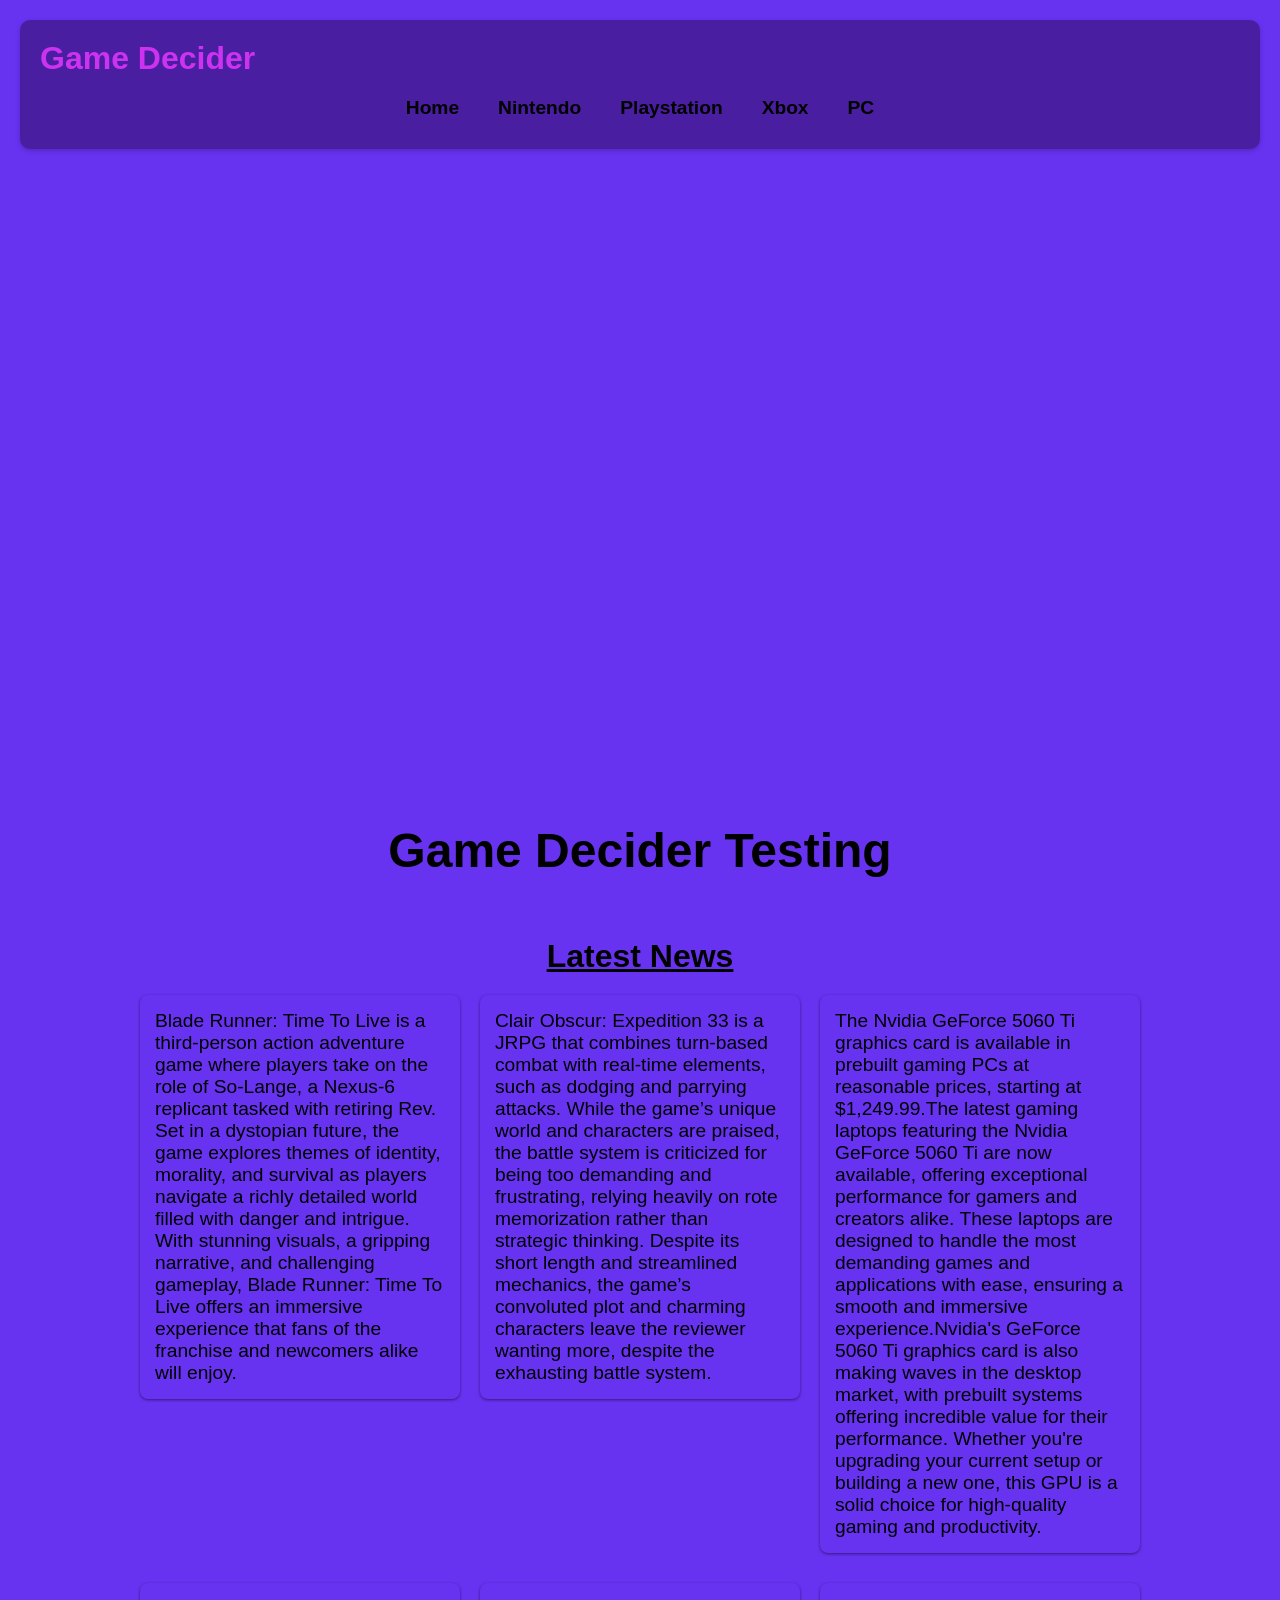
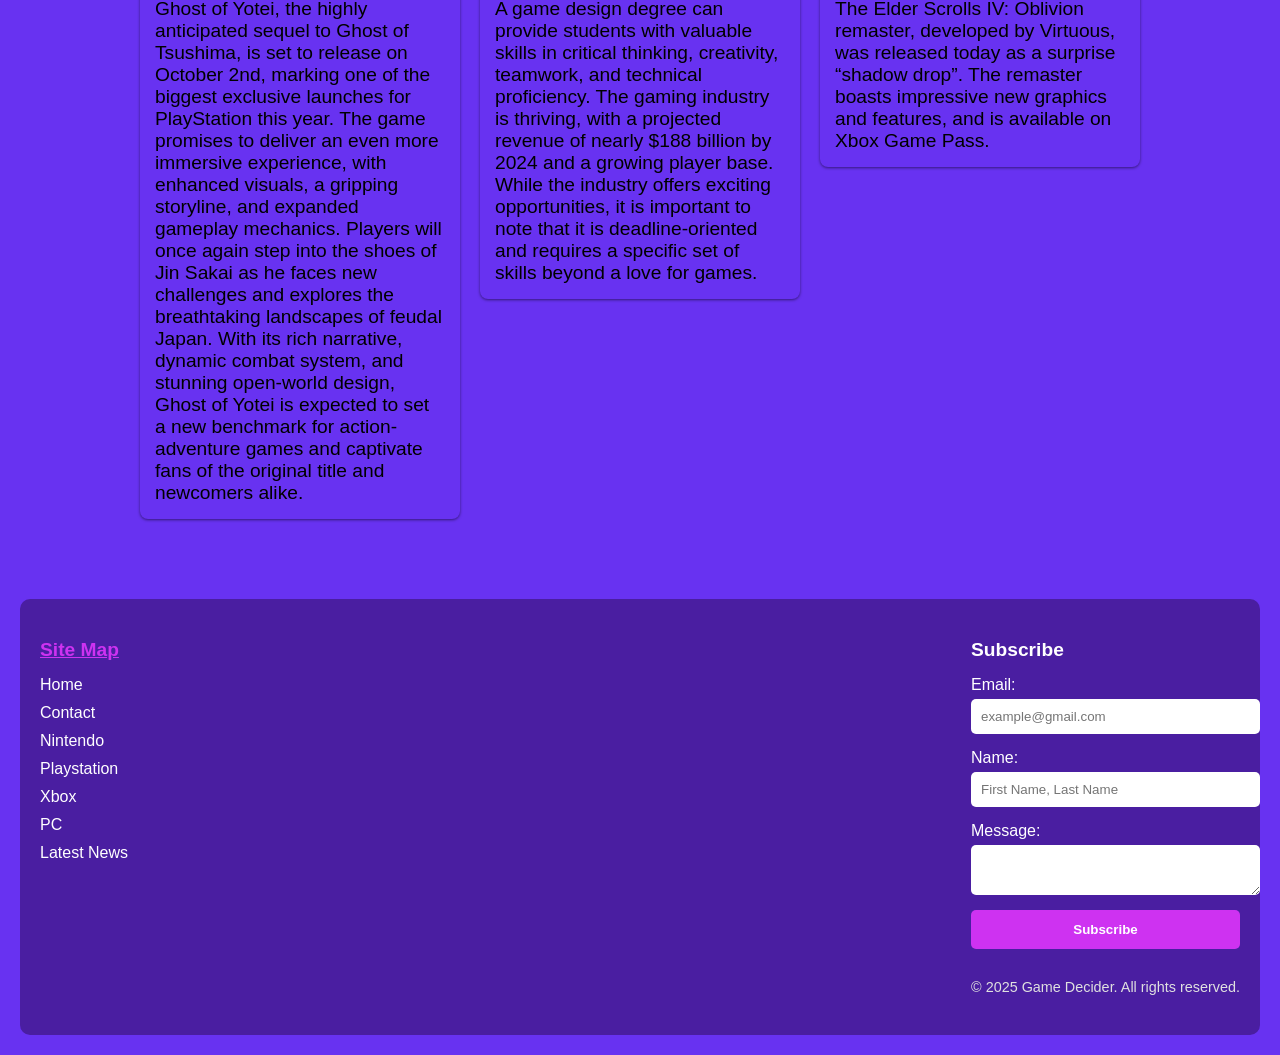
<file: index.html>
<!DOCTYPE html>
<html lang="en">

<head>
  <meta charset="UTF-8" />
  <meta name="viewport" content="width=device-width, initial-scale=1.0" />
  <title>Game Decider</title>
  <!-- this is the style for the index -->
  <link rel="stylesheet" href="style.css" />
  <!-- THis is the main CSS -->
  <link rel="stylesheet" href="./main.css" />
</head>

<body id="top">
  <div>
    <header>
      <a href="https://www.proprofs.com/quiz-school/story.php?title=which-video-game-console-is-right-you" target="_blank">
        <h1 class="title-name">Game Decider</h1>
      </a>
      <!-- This is going to make navbar -->
      <nav>
        <ul>
          <!-- This is the way the page are going to be link -->
          <li><a href="index.html">Home</a></li>
          <li><a href="./nintendo/nintendo.html">Nintendo</a></li>
          <li><a href="./playStation/playStation.html">Playstation</a></li>
          <li><a href="./xbox/xbox.html">Xbox</a></li>
          <li><a href="./pc/pc.html">PC</a></li>
        </ul>
      </nav>
    </header>
  </div>

  <div class="slide-show">
    <div class="slide">
      <img src="./Images/nintendo.avif" alt="nintendo image" />
    </div>
    <div class="slide">
      <img src="./Images/pc.webp" alt="personal-computer image" />
    </div>
    <div class="slide">
      <img src="./Images/playstation-5.jpg" alt="playstation image" />
    </div>
    <div class="slide">
      <img src="./Images/xbox.webp" alt="xbox image" />
    </div>
  </div>

  <a href="https://www.proprofs.com/quiz-school/story.php?title=which-video-game-console-is-right-you" target="_blank" class="link-test">
    <h2>Game Decider Testing</h2>
  </a>

  <div class="latest-news" >
    <h2 id="latest-news">Latest News</h2>
    <div class="news">
      <a href="https://insider-gaming.com/unannounced-blade-runner-game-canceled-supermassive-games/" target="_blank">
        <p>
            Blade Runner: Time To Live is a third-person action adventure game where players take on the role of So-Lange,
            a Nexus-6 replicant tasked with retiring Rev. Set in a dystopian future, the game explores themes of identity,
            morality, and survival as players navigate a richly detailed world filled with danger and intrigue. With
            stunning visuals, a gripping narrative, and challenging gameplay, Blade Runner: Time To Live offers an
            immersive experience that fans of the franchise and newcomers alike will enjoy.
        </p>
      </a>
      <a href="https://www.pcgamer.com/games/rpg/clair-obscur-expedition-33-review/" target="_blank">
        <p>
          Clair Obscur: Expedition 33 is a JRPG that combines turn-based combat with real-time elements, such as dodging
          and parrying attacks. While the game’s unique world and characters are praised, the battle system is
          criticized for being too demanding and frustrating, relying heavily on rote memorization rather than strategic thinking.
          Despite its short length and streamlined mechanics, the game’s convoluted plot and charming characters leave
          the reviewer wanting more, despite the exhausting battle system.
        </p>
      </a>
      <a href="https://www.ign.com/articles/skytech-geforce-rtx-5060-ti-prebuilt-gaming-pc-deal-2025" target="_blank">
        <p>
          The Nvidia GeForce 5060 Ti graphics card is available in prebuilt gaming PCs at reasonable prices, starting at
          $1,249.99.The latest gaming laptops featuring the Nvidia GeForce 5060 Ti are now available, offering
          exceptional performance for gamers and creators alike. These laptops are designed to handle the most demanding
          games and applications with ease, ensuring a smooth and immersive experience.Nvidia's GeForce 5060 Ti graphics
          card is also making waves in the desktop market, with prebuilt systems offering incredible value for their
          performance. Whether you're upgrading your current setup or building a new one, this GPU is a solid choice for
          high-quality gaming and productivity.
        </p>
      </a>
      <a href="https://www.forbes.com/sites/paultassi/2025/04/23/ghost-of-yotei-gets-a-release-date-as-games-get-exhausted-with-gta-6/" target="_blank">
        <p>
            Ghost of Yotei, the highly anticipated sequel to Ghost of Tsushima, is set to release on October 2nd, marking one of the biggest exclusive launches for PlayStation this year. The game promises to deliver an even more immersive experience, with enhanced visuals, a gripping storyline, and expanded gameplay mechanics. Players will once again step into the shoes of Jin Sakai as he faces new challenges and explores the breathtaking landscapes of feudal Japan. With its rich narrative, dynamic combat system, and stunning open-world design, Ghost of Yotei is expected to set a new benchmark for action-adventure games and captivate fans of the original title and newcomers alike.

        </p>
      </a>
      <a href="https://www.usnews.com/education/articles/how-to-get-a-degree-in-game-design" target="_blank">
        <p>
          A game design degree can provide students with valuable skills in critical thinking, creativity, teamwork, and technical proficiency. The gaming industry is thriving, with a projected revenue of nearly $188 billion by 2024 and a growing player base. While the industry offers exciting opportunities, it is important to note that it is deadline-oriented and requires a specific set of skills beyond a love for games.

        </p>
      </a>
      <a href="https://www.forbes.com/sites/paultassi/2025/04/22/the-elder-scrolls-iv-oblivion-remaster-is-live-free-on-xbox-game-pass/"
      target="_blank">
      <p>
        The Elder Scrolls IV: Oblivion remaster, developed by Virtuous, was released today as a surprise “shadow
        drop”. The remaster boasts impressive new graphics and features, and is available on Xbox Game Pass.
      </p>
    </a>
    </div>
  </div>

  <footer>
    <div class="footer-content">
      <div class="footer-content1">
        <h3 class="footer-title">Site Map</h3>
        <ul>
          <li><a href="#top">Home</a></li>
          <li><a href="#subscribe">Contact</a></li>
          <li><a href="./nintendo/nintendo.html">Nintendo</a></li>
          <li><a href="./playStation/playStation.html">Playstation</a></li>
          <li><a href="./xbox/xbox.html">Xbox</a></li>
          <li><a href="./pc/pc.html">PC</a></li>
          <li><a href="#latest-news">Latest News</a></li>
        </ul>
      </div>
      <div class="footer-content2">
        <h3>Subscribe</h3>
        <form action="#" method="post">
          <label for="email">Email:</label>
          <input type="email" id="email" name="email" placeholder="example@gmail.com "required />
          <label for="name">Name:</label>
          <input type="text" id="name" name="name" placeholder="First Name, Last Name" required />
          <label for="message">Message:</label>
          <textarea id="message" name="message" required></textarea>
          <input type="submit" value="Subscribe" />
        </form>
        <p>&copy; 2025 Game Decider. All rights reserved.</p>
      </div>
    </div>
  </footer>
</body>

</html>
</file>
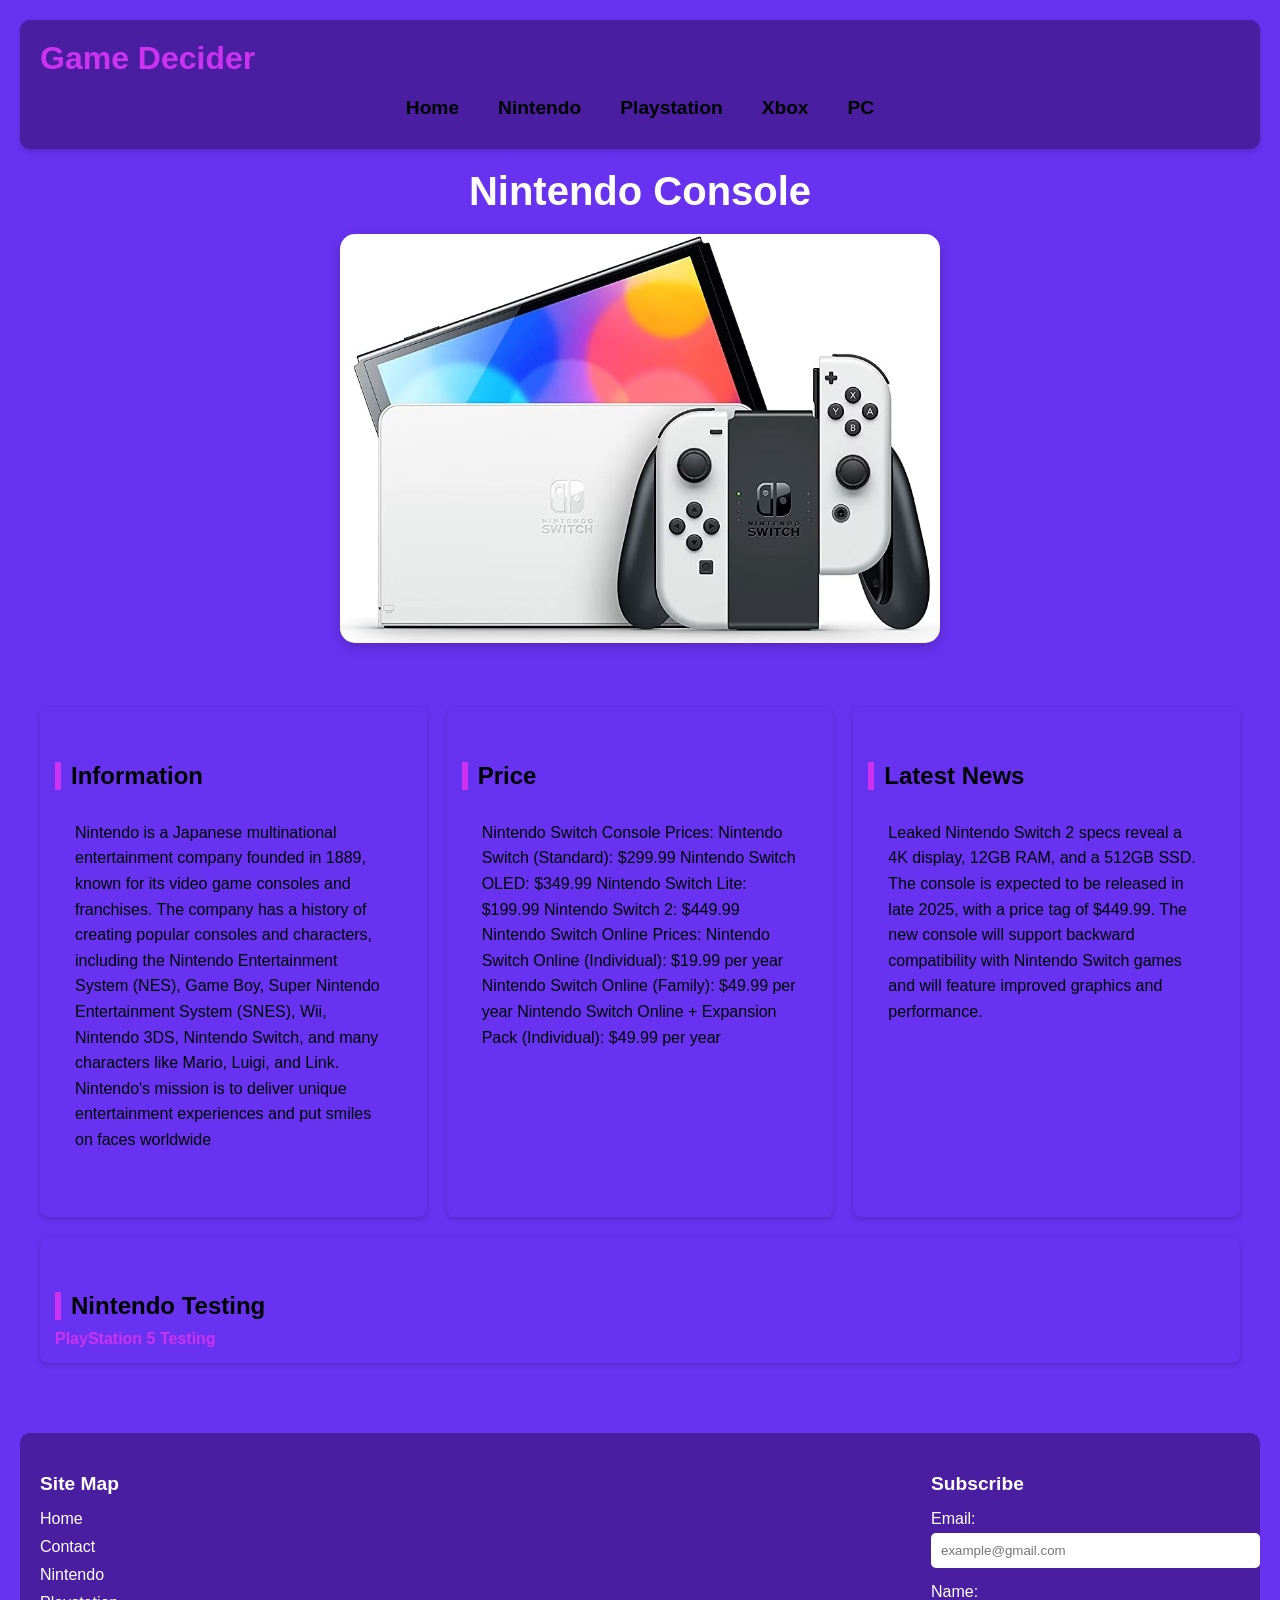
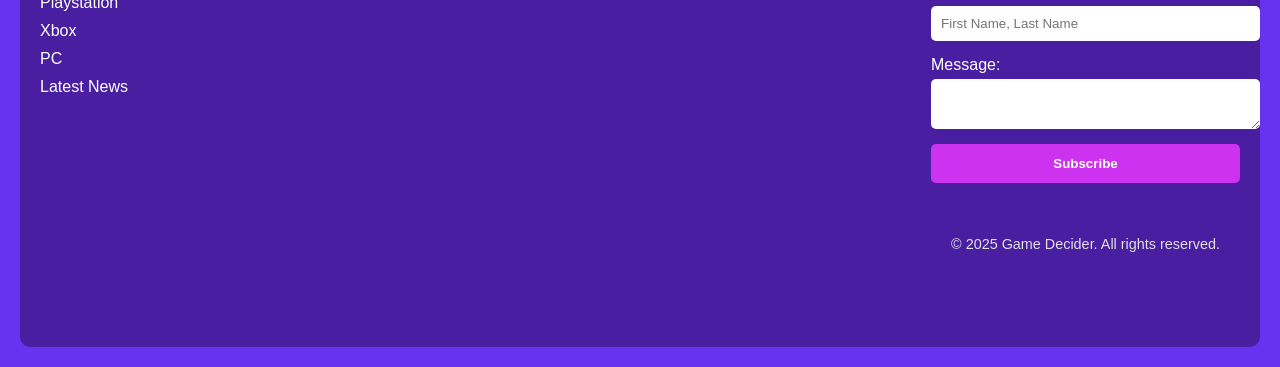
<file: nintendo/nintendo.html>
<!DOCTYPE html>
<html lang="en">
  <head>
    <meta charset="UTF-8" />
    <meta name="viewport" content="width=device-width, initial-scale=1.0" />
    <title>Nintendo</title>
    <!-- This is the global styling   -->
    <link rel="stylesheet" href="../main.css" />
    <!-- Console styling -->
    <link rel="stylesheet" href="../console.css" />
  </head>

  <body>
    <header>
      <a href="https://www.proprofs.com/quiz-school/story.php?title=which-video-game-console-is-right-you" target="_blank">
      <h1 class="title-name">Game Decider</h1>
      </a>
      <!-- This is going to make navbar -->
      <nav>
        <ul>
          <!-- This is the way the page are going to be link -->
          <li><a href="../index.html">Home</a></li>
          <li><a href="../nintendo/nintendo.html">Nintendo</a></li>
          <li><a href="../playStation/playStation.html">Playstation</a></li>
          <li><a href="../xbox/xbox.html">Xbox</a></li>
          <li><a href="../pc/pc.html">PC</a></li>
        </ul>
      </nav>
    </header>

    <h1 class="title-of-console" id="nintendo">Nintendo Console</h1>
    <!-- Img -->
    <div class="image-bar">
      <img src="../Images/nintendo.avif" alt="This is a picture of a " />
    </div>

    <div class="info-section">
      <div class="info-column hover-color">
        <h2>Information</h2>
        <p>
          Nintendo is a Japanese multinational entertainment company founded in
          1889, known for its video game consoles and franchises. The company
          has a history of creating popular consoles and characters, including
          the Nintendo Entertainment System (NES), Game Boy, Super Nintendo
          Entertainment System (SNES), Wii, Nintendo 3DS, Nintendo Switch, and
          many characters like Mario, Luigi, and Link. Nintendo's mission is to
          deliver unique entertainment experiences and put smiles on faces
          worldwide
        </p>
      </div>

      <div class="info-column hover-color">
        <h2>Price</h2>
        <p>
          Nintendo Switch Console Prices: Nintendo Switch (Standard): $299.99
          Nintendo Switch OLED: $349.99 Nintendo Switch Lite: $199.99 Nintendo
          Switch 2: $449.99 Nintendo Switch Online Prices: Nintendo Switch
          Online (Individual): $19.99 per year Nintendo Switch Online (Family):
          $49.99 per year Nintendo Switch Online + Expansion Pack (Individual):
          $49.99 per year
        </p>
      </div>

      <div class="info-column hover-color">
        <h2>Latest News</h2>
        <p>
          Leaked Nintendo Switch 2 specs reveal a 4K display, 12GB RAM, and a
          512GB SSD. The console is expected to be released in late 2025, with a
          price tag of $449.99. The new console will support backward
          compatibility with Nintendo Switch games and will feature improved
          graphics and performance.
        </p>
      </div>

      <div class="info-column">
        <h2> Nintendo Testing</h2>
        <a href="https://www.proprofs.com/quiz-school/story.php?title=which-video-game-console-is-right-you" target="_blank">PlayStation 5 Testing</a>
      </div>
    </div>


    <footer>
      <div class="footer-content">
        <div class="footer-content1">
          <h3>Site Map</h3>
          <ul>
            <li><a href="../index.html">Home</a></li>
            <li><a href="#subscribe">Contact</a></li>
            <li><a href="../nintendo/nintendo.html">Nintendo</a></li>
            <li><a href="../playStation/playStation.html">Playstation</a></li>
            <li><a href="../xbox/xbox.html">Xbox</a></li>
            <li><a href="../pc/pc.html">PC</a></li>
            <li><a href="../index.html">Latest News</a></li>
          </ul>
        </div>
        <div class="footer-content2">
          <h3>Subscribe</h3>
          <form action="#" method="post">
            <label for="email">Email:</label>
            <input type="email" id="email" name="email" placeholder="example@gmail.com "required />
            <label for="name">Name:</label>
            <input type="text" id="name" name="name" placeholder="First Name, Last Name" required />
            <label for="message">Message:</label>
            <textarea id="message" name="message" required></textarea>
            <input type="submit" value="Subscribe" />
          </form>
          <p>&copy; 2025 Game Decider. All rights reserved.</p>
        </div>
      </div>
    </footer>
  </body>
</html>
</file>
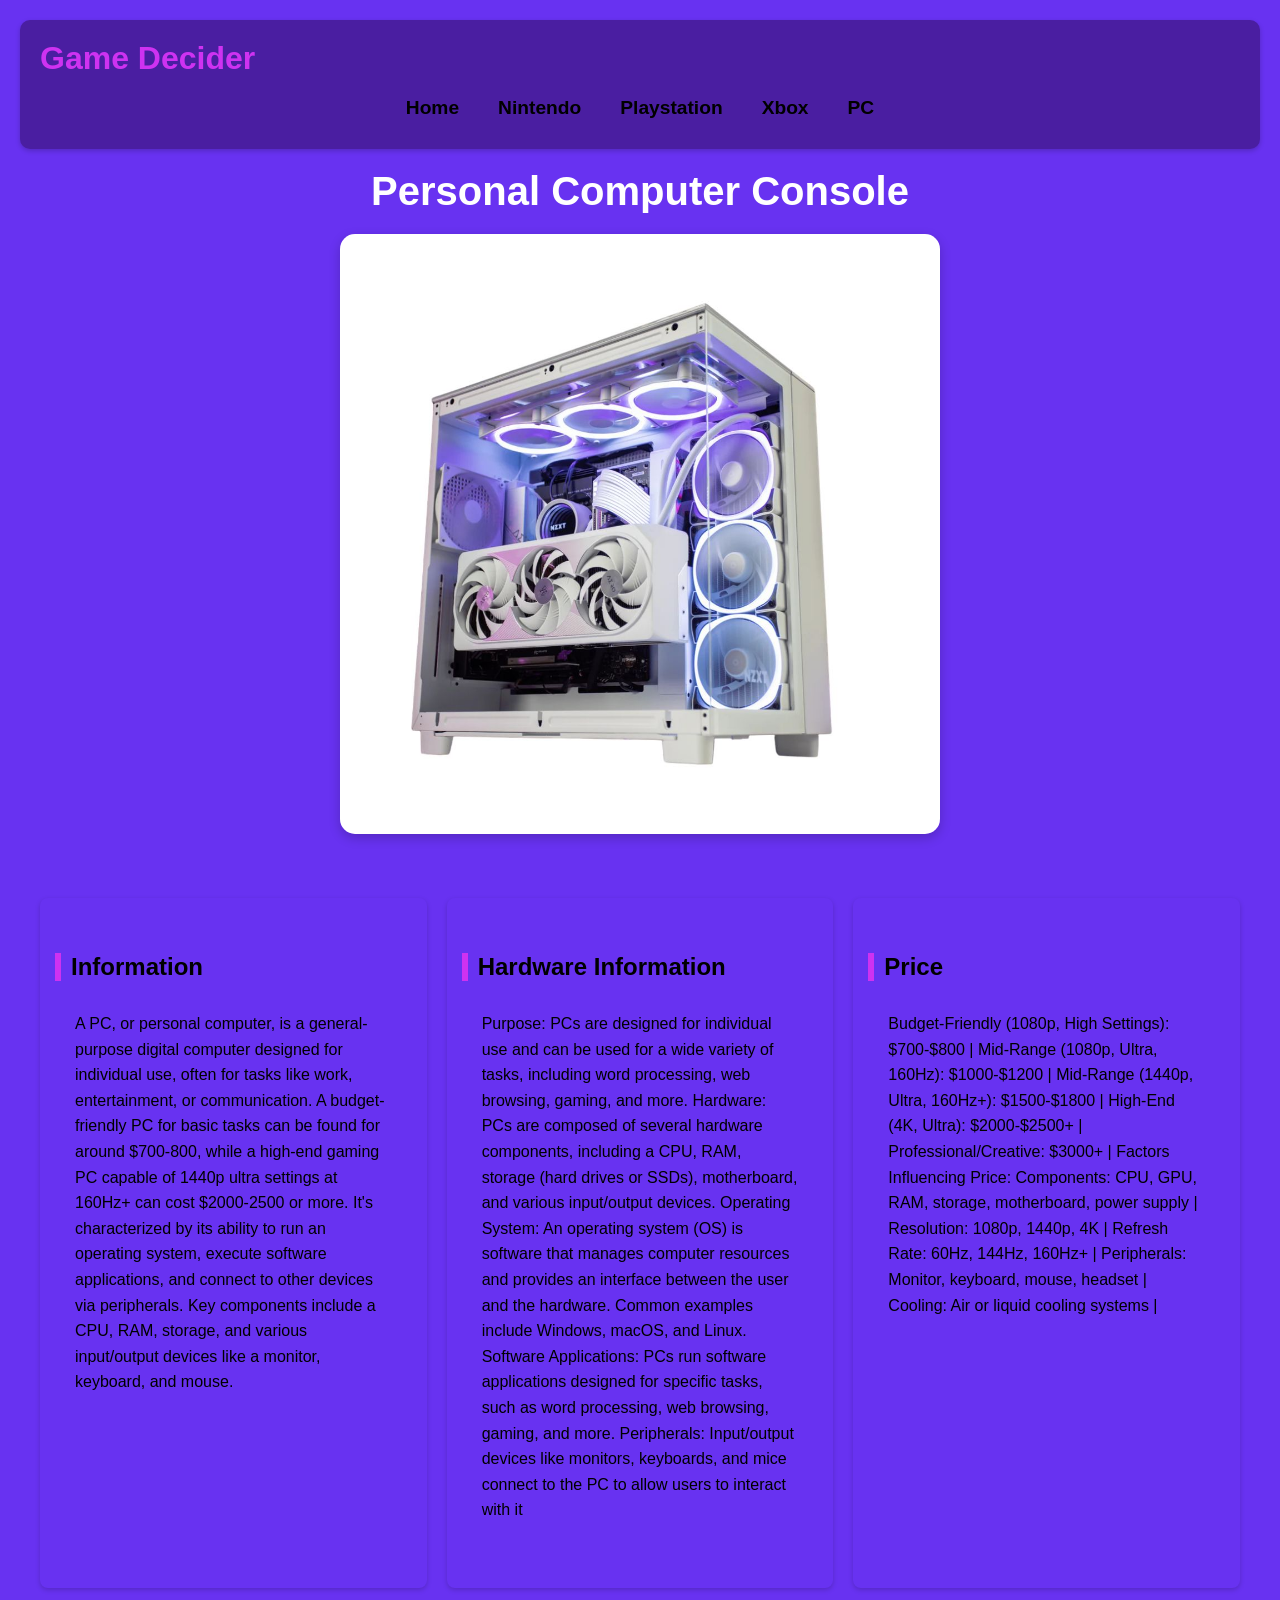
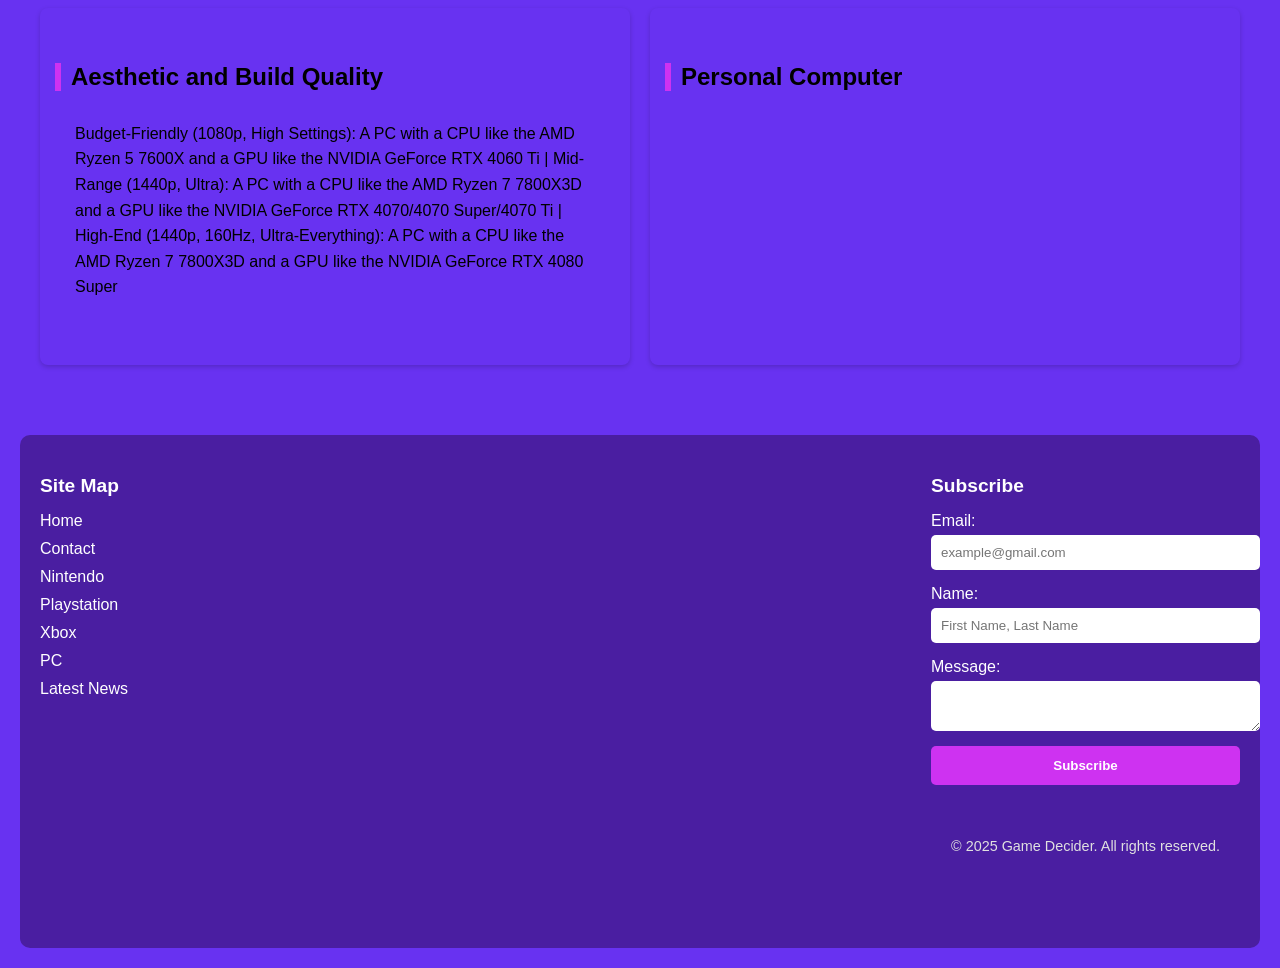
<file: pc/pc.html>
<!DOCTYPE html>
<html lang="en">

<head>
  <meta charset="UTF-8" />
  <meta name="viewport" content="width=device-width, initial-scale=1.0" />
  <title>Personal Computer</title>
    <!-- This is the global styling   -->
    <link rel="stylesheet" href="../main.css" />
  <!-- This is the pc styling -->
  <link rel="stylesheet" href="../console.css" />
</head>

<body>
  <header>
    <a href="https://www.proprofs.com/quiz-school/story.php?title=which-video-game-console-is-right-you" target="_blank">
      <h1 class="title-name">Game Decider</h1>
    </a>
    <!-- This is going to make navbar -->
    <nav>
      <ul>
        <!-- This is the way the page are going to be link -->
        <li><a href="../index.html">Home</a></li>
        <li><a href="../nintendo/nintendo.html">Nintendo</a></li>
        <li><a href="../playStation/playStation.html">Playstation</a></li>
        <li><a href="../xbox/xbox.html">Xbox</a></li>
        <li><a href="../pc/pc.html">PC</a></li>
      </ul>
    </nav>
  </header>

  <h1 class="title-of-console"> Personal Computer Console</h1>

  <div class="image-bar">
    <img src="../Images/TImages/3.jpg" alt="This is a picture of a person computer"/>
  </div>

  <div class="info-section">
    <div class="info-column hover-color">
    <h2>Information</h2>
    <p>
      A PC, or personal computer, is a general-purpose digital computer designed for individual use, often for tasks
      like work, entertainment, or communication. A budget-friendly PC for basic tasks can be found for around $700-800,
      while a high-end gaming PC capable of 1440p ultra settings at 160Hz+ can cost $2000-2500 or more. It's
      characterized by its ability to run an operating system, execute software applications, and connect to other
      devices via peripherals. Key components include a CPU, RAM, storage, and various input/output devices like a
      monitor, keyboard, and mouse.
    </p>
    </div>
  
    <div class="info-column hover-color">
    <h2> Hardware Information </h2>
    <p>
      Purpose:
      PCs are designed for individual use and can be used for a wide variety of tasks, including word processing, web
      browsing, gaming, and more.
  
      Hardware:
      PCs are composed of several hardware components, including a CPU, RAM, storage (hard drives or SSDs), motherboard,
      and various input/output devices.
      Operating System:
      An operating system (OS) is software that manages computer resources and provides an interface between the user
      and the hardware. Common examples include Windows, macOS, and Linux.
  
      Software Applications:
      PCs run software applications designed for specific tasks, such as word processing, web browsing, gaming, and
      more.
  
      Peripherals:
      Input/output devices like monitors, keyboards, and mice connect to the PC to allow users to interact with it
    </p>
    </div>
  
    <div class="info-column hover-color">
    <h2>Price</h2>
    <p>
      Budget-Friendly (1080p, High Settings): $700-$800 |
      Mid-Range (1080p, Ultra, 160Hz): $1000-$1200 |
      Mid-Range (1440p, Ultra, 160Hz+): $1500-$1800 |
      High-End (4K, Ultra): $2000-$2500+ |
      Professional/Creative: $3000+ |
      Factors Influencing Price:
      Components: CPU, GPU, RAM, storage, motherboard, power supply |
      Resolution: 1080p, 1440p, 4K |
      Refresh Rate: 60Hz, 144Hz, 160Hz+ |
      Peripherals: Monitor, keyboard, mouse, headset |
      Cooling: Air or liquid cooling systems |
    </p>
    </div>
  
    <div class="info-column hover-color">
      <h2>Aesthetic and Build Quality</h2>
        <p> Budget-Friendly (1080p, High Settings):
            A PC with a CPU like the AMD Ryzen 5 7600X and a GPU like the NVIDIA GeForce RTX 4060 Ti |
            Mid-Range (1440p, Ultra):
            A PC with a CPU like the AMD Ryzen 7 7800X3D and a GPU like the NVIDIA GeForce RTX 4070/4070 Super/4070 Ti |
            High-End (1440p, 160Hz, Ultra-Everything):
            A PC with a CPU like the AMD Ryzen 7 7800X3D and a GPU like the NVIDIA GeForce RTX 4080 Super
        </p>
    </div>
    <div class="info-column">
      <a href="https://www.newegg.com/tools/custom-pc-builder?srsltid=AfmBOoqwz-kpa_JSPE_D7lqBERJXvKrmWjJ9ZMnejcsHiC5nEEi-8FEd" target="_blank">
      <h2 class="pc-link">Personal Computer</h2>
      </a>
      </div>
  </div>


  <footer>
    <div class="footer-content">
      <div class="footer-content1">
        <h3>Site Map</h3>
        <ul>
          <li><a href="../index.html">Home</a></li>
          <li><a href="#subscribe">Contact</a></li>
          <li><a href="../nintendo/nintendo.html">Nintendo</a></li>
          <li><a href="../playStation/playStation.html">Playstation</a></li>
          <li><a href="../xbox/xbox.html">Xbox</a></li>
          <li><a href="../pc/pc.html">PC</a></li>
          <li><a href="../index.html">Latest News</a></li>
        </ul>
      </div>
      <div class="footer-content2">
        <h3>Subscribe</h3>
        <form action="#" method="post">
          <label for="email">Email:</label>
          <input type="email" id="email" name="email" placeholder="example@gmail.com "required />
          <label for="name">Name:</label>
          <input type="text" id="name" name="name" placeholder="First Name, Last Name" required />
          <label for="message">Message:</label>
          <textarea id="message" name="message" required></textarea>
          <input type="submit" value="Subscribe" />
        </form>
        <p>&copy; 2025 Game Decider. All rights reserved.</p>
      </div>
    </div>
  </footer>
  
</body>

</html>
</file>
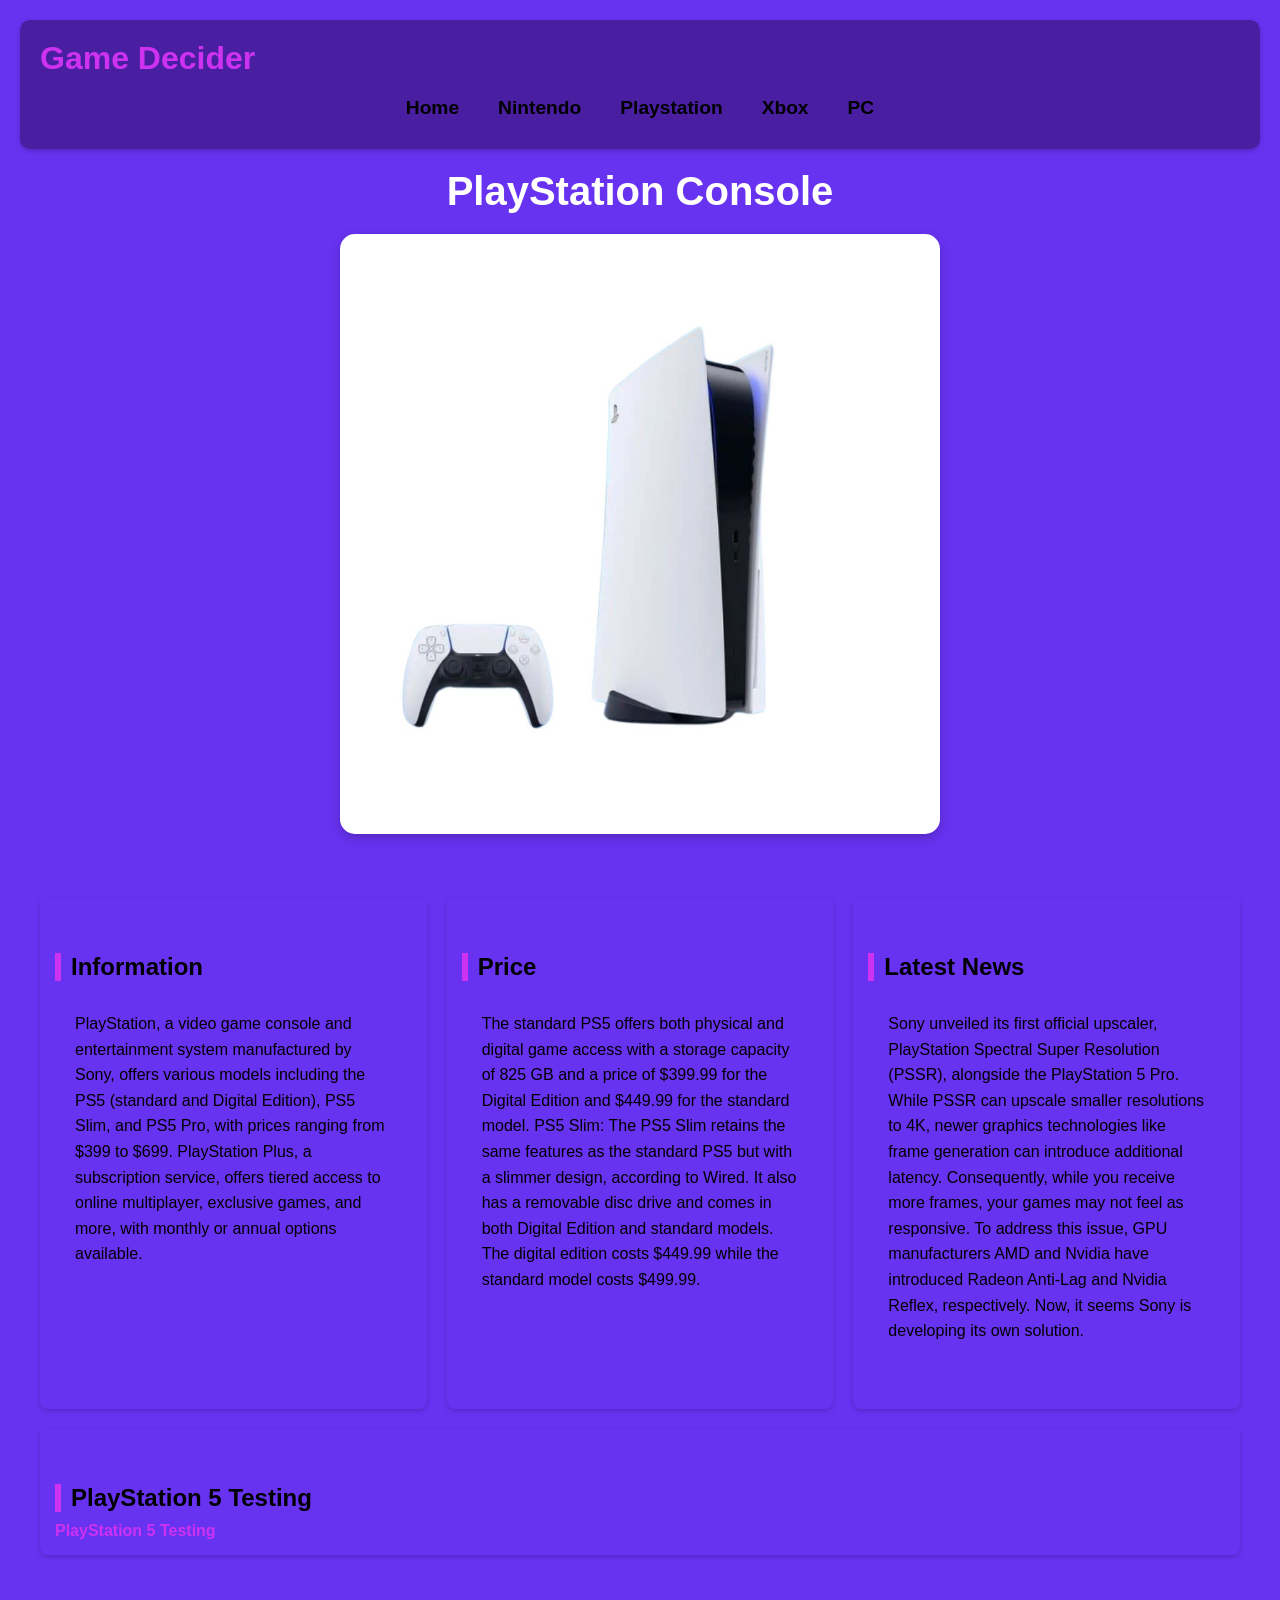
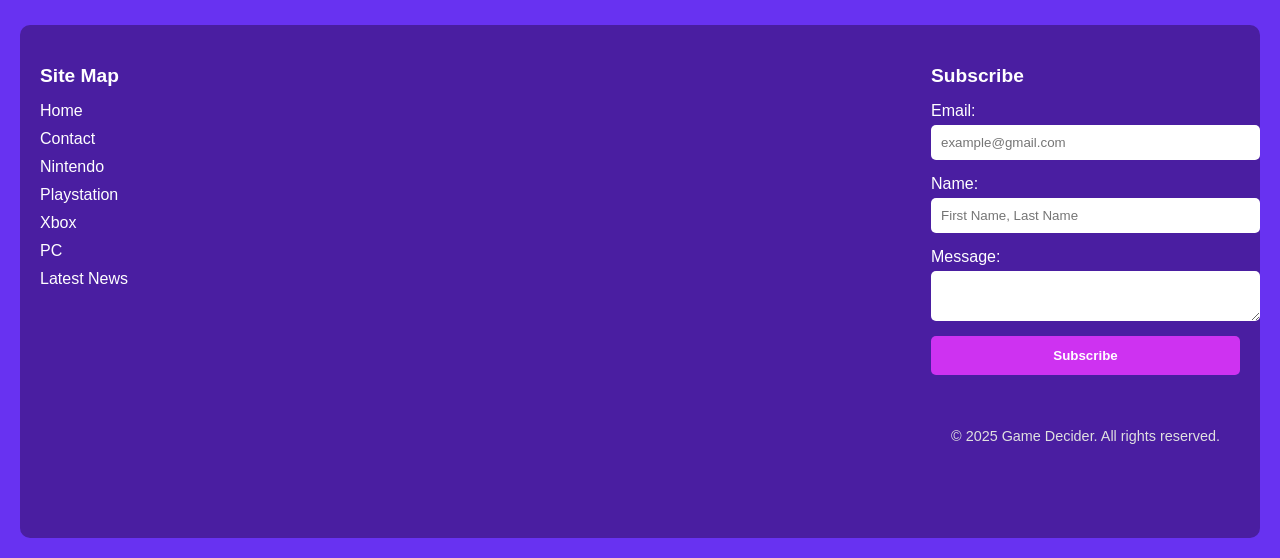
<file: playStation/playStation.html>
<!DOCTYPE html>
<html lang="en">

<head>
  <meta charset="UTF-8">
  <meta name="viewport" content="width=device-width, initial-scale=1.0">
  <title>PlayStation</title>
  <!-- Console styling -->
  <link rel="stylesheet" href="../console.css" />
    <!-- This is the global styling   -->
    <link rel="stylesheet" href="../main.css" />
    
</head>

<body>
  <header>
    <a href="https://www.proprofs.com/quiz-school/story.php?title=which-video-game-console-is-right-you" target="_blank">
      <h1 class="title-name">Game Decider</h1>
    </a>
    <!-- This is going to make navbar -->
    <nav>
      <ul>
        <!-- This is the way the page are going to be link -->
        <li><a href="../index.html">Home</a></li>
        <li><a href="../nintendo/nintendo.html">Nintendo</a></li>
        <li><a href="../playStation/playStation.html">Playstation</a></li>
        <li><a href="../xbox/xbox.html">Xbox</a></li>
        <li><a href="../pc/pc.html">PC</a></li>
      </ul>
    </nav>
  </header>


  <h1 class="title-of-console">PlayStation Console</h1>

  <!-- Img -->
  <div class="image-bar">
    <img src="../Images/TImages/2.jpg" alt="This is a picture of a playstation"/>
  </div>
  <div class="info-section">
    <div class="info-column hover-color">
    <h2>Information</h2>
    <p>
      PlayStation, a video game console and entertainment system manufactured by Sony, offers various models including
      the PS5 (standard and Digital Edition), PS5 Slim, and PS5 Pro, with prices ranging from $399 to $699. PlayStation
      Plus, a subscription service, offers tiered access to online multiplayer, exclusive games, and more, with monthly
      or annual options available.
    </p>
    </div>
  
    <div class="info-column hover-color">
    <h2>Price</h2>
    <p>
      The standard PS5 offers both physical and digital game access with a storage capacity of 825 GB and a price of
      $399.99 for the Digital Edition and $449.99 for the standard model.
      PS5 Slim:
  
      The PS5 Slim retains the same features as the standard PS5 but with a slimmer design, according to Wired. It also
      has a removable disc drive and comes in both Digital Edition and standard models. The digital edition costs
      $449.99 while the standard model costs $499.99.
    </p>
    </div>
  
    <div class="info-column hover-color">
    <h2>Latest News</h2>
    <p>
      Sony unveiled its first official upscaler, PlayStation Spectral Super Resolution (PSSR), alongside the PlayStation
      5 Pro. While PSSR can upscale smaller resolutions to 4K, newer graphics technologies like frame generation can
      introduce additional latency. Consequently, while you receive more frames, your games may not feel as responsive.
  
      To address this issue, GPU manufacturers AMD and Nvidia have introduced Radeon Anti-Lag and Nvidia Reflex,
      respectively. Now, it seems Sony is developing its own solution.
    </p>
    </div>
  
    <div class="info-column">
      <h2>
        PlayStation 5 Testing
      </h2>
      <a href="https://www.proprofs.com/quiz-school/story.php?title=which-video-game-console-is-right-you" target="_blank">PlayStation 5 Testing</a>
    </div>
  </div>
  
  <footer>
    <div class="footer-content">
      <div class="footer-content1">
        <h3>Site Map</h3>
        <ul>
          <li><a href="../index.html">Home</a></li>
          <li><a href="#subscribe">Contact</a></li>
          <li><a href="../nintendo/nintendo.html">Nintendo</a></li>
          <li><a href="../playStation/playStation.html">Playstation</a></li>
          <li><a href="../xbox/xbox.html">Xbox</a></li>
          <li><a href="../pc/pc.html">PC</a></li>
          <li><a href="../index.html">Latest News</a></li>
        </ul>
      </div>
      <div class="footer-content2">
        <h3>Subscribe</h3>
        <form action="#" method="post">
          <label for="email">Email:</label>
          <input type="email" id="email" name="email" placeholder="example@gmail.com "required />
          <label for="name">Name:</label>
          <input type="text" id="name" name="name" placeholder="First Name, Last Name" required />
          <label for="message">Message:</label>
          <textarea id="message" name="message" required></textarea>
          <input type="submit" value="Subscribe" />
        </form>
        <p>&copy; 2025 Game Decider. All rights reserved.</p>
      </div>
  </footer>
</body>

</html>
</file>
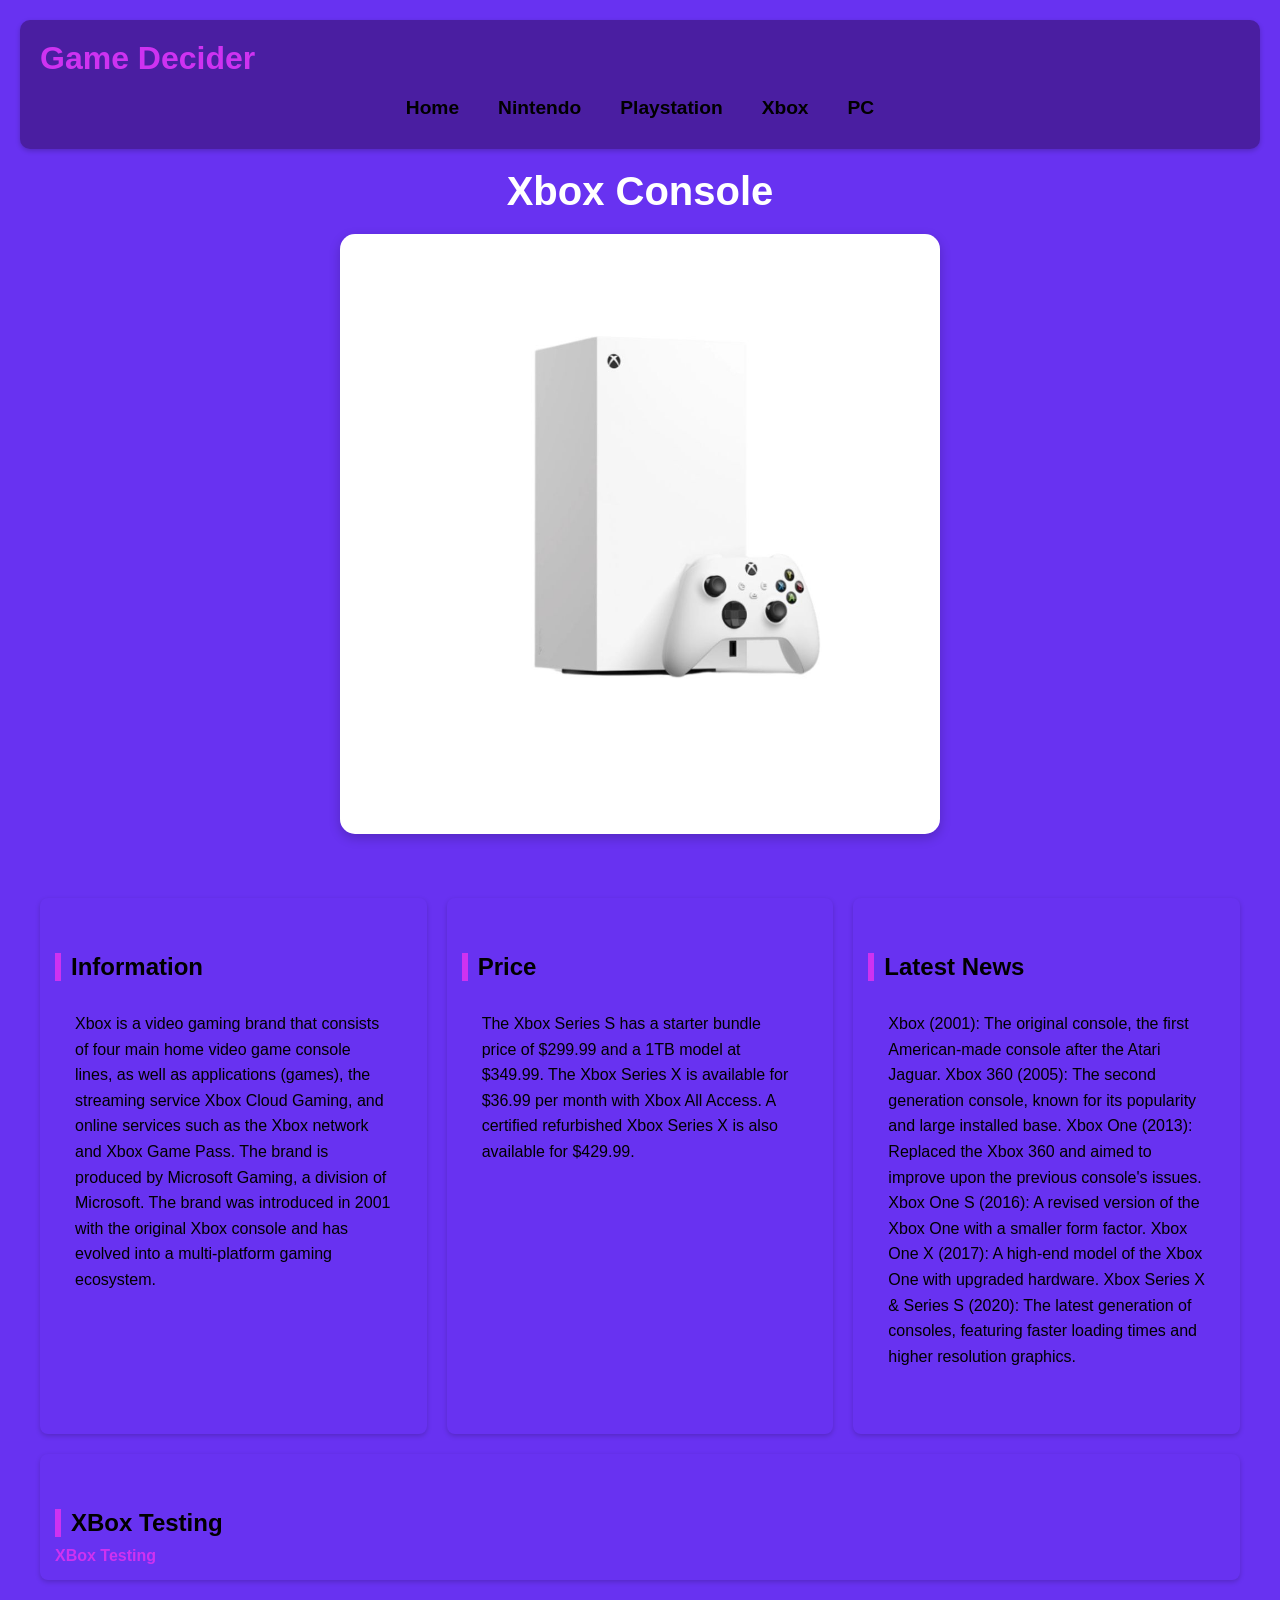
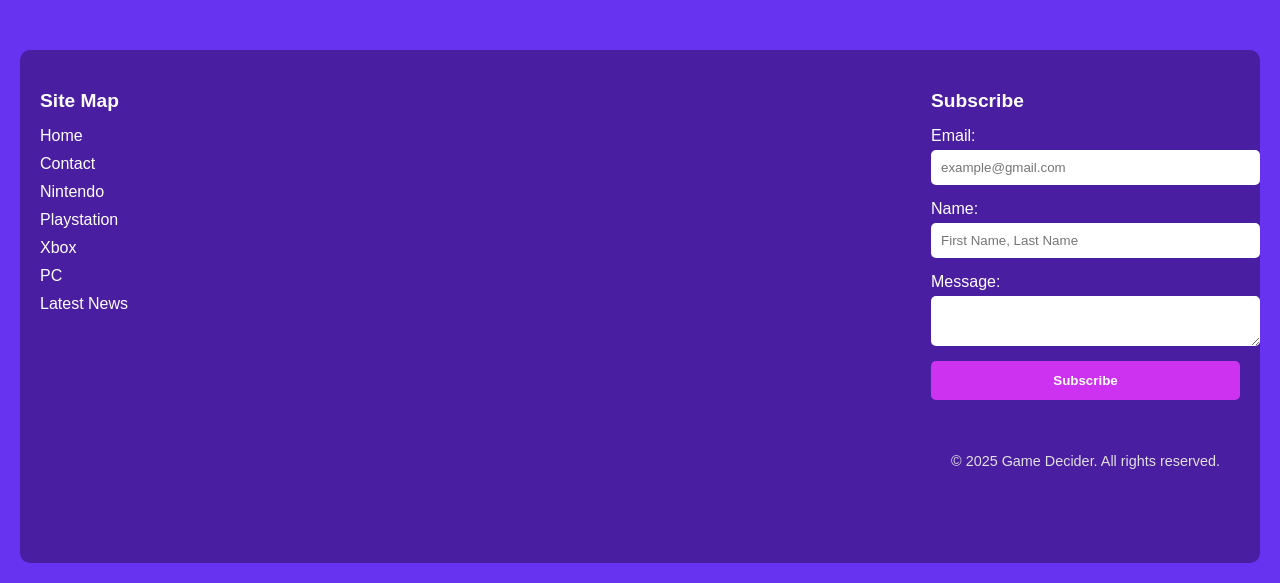
<file: xbox/xbox.html>
<!DOCTYPE html>
<html lang="en">

<head>
  <meta charset="UTF-8">
  <meta name="viewport" content="width=device-width, initial-scale=1.0">
  <title>Xbox</title>
    <!-- This is the global styling   -->
    <link rel="stylesheet" href="../main.css" />
    <!-- This is the styling for teh consoles -->
    <link rel="stylesheet" href="../console.css" />
</head>

<body>
  <header>
    <a href="https://www.proprofs.com/quiz-school/story.php?title=which-video-game-console-is-right-you" target="_blank">
      <h1 class="title-name">Game Decider</h1>
    </a>
    <!-- This is going to make navbar -->
    <nav>
      <ul>
        <!-- This is the way the page are going to be link -->
        <li><a href="../index.html">Home</a></li>
        <li><a href="../nintendo/nintendo.html">Nintendo</a></li>
        <li><a href="../playStation/playStation.html">Playstation</a></li>
        <li><a href="../xbox/xbox.html">Xbox</a></li>
        <li><a href="../pc/pc.html">PC</a></li>
      </ul>
    </nav>
  </header>

  <h1 class="title-of-console"> Xbox Console </h1>

  <div class="image-bar">
    <img src="../Images/TImages/4.jpg" alt="This is a picture of an Xbox" />
    <!-- Img -->
  </div>

    <div class="info-section">
      <div class="info-column hover-color">
      <h2>Information</h2>
      <p>
        Xbox is a video gaming brand that consists of four main home video game console lines, as well as applications
        (games), the streaming service Xbox Cloud Gaming, and online services such as the Xbox network and Xbox Game Pass.
        The brand is produced by Microsoft Gaming, a division of Microsoft. The brand was introduced in 2001 with the
        original Xbox console and has evolved into a multi-platform gaming ecosystem.
      </p>
      </div>

      <div class="info-column hover-color">
      <h2>Price</h2>
      <p>
        The Xbox Series S has a starter bundle price of $299.99 and a 1TB model at $349.99. The Xbox Series X is available
        for $36.99 per month with Xbox All Access. A certified refurbished Xbox Series X is also available for $429.99.
      </p>
      </div>

      <div class="info-column hover-color">
      <h2>Latest News</h2>
      <p>
        Xbox (2001): The original console, the first American-made console after the Atari Jaguar.
        Xbox 360 (2005): The second generation console, known for its popularity and large installed base.
        Xbox One (2013): Replaced the Xbox 360 and aimed to improve upon the previous console's issues.
        Xbox One S (2016): A revised version of the Xbox One with a smaller form factor.
        Xbox One X (2017): A high-end model of the Xbox One with upgraded hardware.
        Xbox Series X & Series S (2020): The latest generation of consoles, featuring faster loading times and higher
        resolution graphics.
      </p>
      </div>

      <div class="info-column">
      <h2>XBox Testing</h2>
      <a href="https://www.proprofs.com/quiz-school/story.php?title=which-video-game-console-is-right-you" target="_blank">XBox Testing</a>
      </div>
    </div>

  
  <footer>
    <div class="footer-content">
      <div class="footer-content1">
        <h3>Site Map</h3>
        <ul>
          <li><a href="../index.html">Home</a></li>
          <li><a href="#subscribe">Contact</a></li>
          <li><a href="../nintendo/nintendo.html">Nintendo</a></li>
          <li><a href="../playStation/playStation.html">Playstation</a></li>
          <li><a href="../xbox/xbox.html">Xbox</a></li>
          <li><a href="../pc/pc.html">PC</a></li>
          <li><a href="../index.html">Latest News</a></li>
        </ul>
      </div>
      <div class="footer-content2">
        <h3>Subscribe</h3>
        <form action="#" method="post">
          <label for="email">Email:</label>
          <input type="email" id="email" name="email" placeholder="example@gmail.com "required />
          <label for="name">Name:</label>
          <input type="text" id="name" name="name" placeholder="First Name, Last Name" required />
          <label for="message">Message:</label>
          <textarea id="message" name="message" required></textarea>
          <input type="submit" value="Subscribe" />
        </form>
        <p>&copy; 2025 Game Decider. All rights reserved.</p>
      </div>
    </div>
  </footer>

</body>

</html>
</file>
<file: style.css>
/* Slideshow */
.slide-show {
  position: relative;
  max-width: 800px;
  margin: 5% auto;
  height: 550px;
  overflow: hidden;
  /* border: #52f132 solid 5px; */
}

.slide {
  position: absolute;
  width: 100%;
  opacity: 0;
  transition: opacity 1s ease-in-out;
}

.slide img {
  width: 100%;
  height: 100%;
  object-fit: cover;
  border-radius: 10px;
}

@keyframes fade {
  0%, 33.33% {
    opacity: 1;
  }
  40%, 100% {
    opacity: 0;
  }
}

.slide:nth-child(1) {
  animation: fade 15s infinite 0s;
}

.slide:nth-child(2) {
  animation: fade 15s infinite 5s;
}

.slide:nth-child(3) {
  animation: fade 15s infinite 10s;
}

.slide:nth-child(4) {
  animation: fade s infinite 15s;
}

/* link */
.link-test{
  color: black;
  font-size: 200%;
  text-align: center;
  justify-content: center;
  margin-top: 10%;
  
}
.link-test:hover {
  color: #ce32f1;
  text-decoration:overline;
}


/* Latest News */
.latest-news {
  max-width: 1000px;
  margin: 40px auto;
  padding: 20px;
  border-radius: 10px;
}

.latest-news h2 {
  color: #000;
  font-size: 2rem;
  text-decoration: underline;
  margin-bottom: 20px;
  text-align: center;
}

.news {
  display: grid;
  grid-template-columns: repeat(auto-fit, minmax(300px, 1fr));
  gap: 20px;
}

.news p{
  padding: 15px;
  border-radius: 8px;
  box-shadow: 0 1px 3px rgba(0, 0, 0, 0.504);
  color: #000;
}


.news p {
  display: flex;
  align-items: center;
  justify-content: center;
  font-size: 1.2rem;
  margin-bottom: 10px;
  color: #000000;
}
.news p:hover {
  background-color:  #ce32f1;;
  color: #000000;
  transition: background-color 0.2s, color 0.2s;
  cursor: pointer;
  transform: scale(1.05);
}
</file>
<file: main.css>
/* General reset */
* {
  margin: 0;
  padding: 0;
  scroll-behavior: smooth;
  scrollbar-color: #ce32f1 #6832f1;
}

body {
  font-family: Arial, sans-serif;
  background-color: #6832f1;
  padding: 20px;
}
/* Navbar */
header{
  background-color: #4a1ea1;
  padding: 20px;
  border-radius: 10px;
  box-shadow: 0 2px 5px rgba(0, 0, 0, 0.2);
}

.title-name{
  color: #ce32f1;
  font-size: 2rem;
  margin-bottom: 10px;
}
.title-name:hover{
  color: #ffffff;
  text-decoration: underline;
}

a{
  text-decoration: none;
}

nav ul {
  display: flex;
  gap: 15px;
  list-style: none;
  padding: 10px 0;
  justify-content: center;
}

nav ul li a {
  text-decoration: none;
  color: #000000;
  font-weight: bold;
  font-size: larger;
  padding: 8px 12px;
  border-radius: 5px;
  transition: background-color 0.3s;
}

nav ul li a:hover {
  background-color: #ce32f1;
  color: #000000;
}
/* Footer */
footer {
  margin-top: 50px;
  padding: 40px 20px;
  background-color: #4a1ea1;
  border-radius: 10px;
  color: #ffffff;
}

.footer-content {
  display: flex;
  flex-wrap: wrap;
  justify-content: space-between;
  gap: 20px;
  max-width: 1200px;
  margin: auto;
}

.footer-content h3 {
  margin-bottom: 15px;
  font-size: 1.2rem;
}

.footer-content1 ul {
  list-style: none;
  padding: 0;
}

.footer-content1 ul li {
  margin-bottom: 10px;
}

.footer-content1 ul li a {
  color: #ffffff;
  text-decoration: none;
  transition: color 0.3s;
}

.footer-content1 ul li a:hover {
  color: #ce32f1;
}
.footer-title{
  color: #ce32f1;
  text-decoration: underline;
  font-size: 2rem;
  margin-bottom: 10px;
}

.footer-content2 form {
  display: flex;
  flex-direction: column;
}

.footer-content2 input[type="email"] {
  padding: 10px;
  border: none;
  border-radius: 5px;
  margin-top: 5px;
  margin-bottom: 15px;
  width: 100%;
}
.footer-content2 input[type="text"] {
  padding: 10px;
  border: none;
  border-radius: 5px;
  margin-top: 5px;
  margin-bottom: 15px;
  width: 100%;
}
textarea{
  padding: 10px;
  border: none;
  border-radius: 5px;
  margin-top: 5px;
  margin-bottom: 15px;
  width: 100%;
}

.footer-content2 input[type="submit"] {
  background-color: #ce32f1;
  color: #ffffff;
  font-weight: bold;
  padding: 12px;
  border: none;
  border-radius: 5px;
  cursor: pointer;
  width: 100%;
  transition: background-color 0.3s;
}



.footer-content2 input[type="submit"]:hover {
  background-color: #ffffff;
  color: #ce32f1;
}


footer p {
  text-align: center;
  margin-top: 30px;
  font-size: 0.9rem;
  color: #e0e0e0;
}
</file>
<file: console.css>
/* Main Console Title */
.title-of-console {
  text-align: center;
  font-size: 2.5rem;
  color: #fff;
  margin: 20px;
}

/* Image Styling */
.image-bar {
  text-align: center;
  margin-bottom: 40px;
}

.image-bar img {
  width: 90%;
  max-width: 600px;
  border-radius: 15px;
  box-shadow: 0 4px 12px rgba(0, 0, 0, 0.2);
}

/* Section Headings */
h2 {
  color: #fff;
  font-size: 1.8rem;
  margin-top: 40px;
  margin-bottom: 10px;
  border-left: 6px solid #ce32f1;
  padding-left: 10px;
}

/* Paragraph content */
p {
  padding: 20px;
  border-radius: 12px;
  margin-bottom: 30px;
  line-height: 1.6;
}

.info-section {
  display: flex;
  flex-wrap: wrap;
  gap: 20px;
  margin: 20px 0;
  padding: 20px;
  border-radius: 10px;
 
}


.info-column {
  flex: 1 1 calc(25% - 20px);
  min-width: 200px;
  padding: 15px;
  border-radius: 8px;
  box-shadow: 0 2px 5px rgba(0, 0, 0, 0.179);
}

.hover-color:hover {
  background-color: #ce32f1;
  color: black;
  transition: background-color 0.10s ease;
}

.info-column h2 {
  font-size: 1.5em;
  margin-bottom: 10px;
  color:black;
}

.info-column p {
  font-size: 1em;
  line-height: 1.6;
  color: #000000;
}

.info-column a {
  margin-top: 5px;
  color: #ce32f1;
  text-decoration: none;
  font-weight: bold;
}

.pc-link:hover {
    color: #ce32f1;
    font-size: 100px;
    opacity: 1.0;
    transition: color 1s, font-size 1s, opacity 1s;
}
</file>
